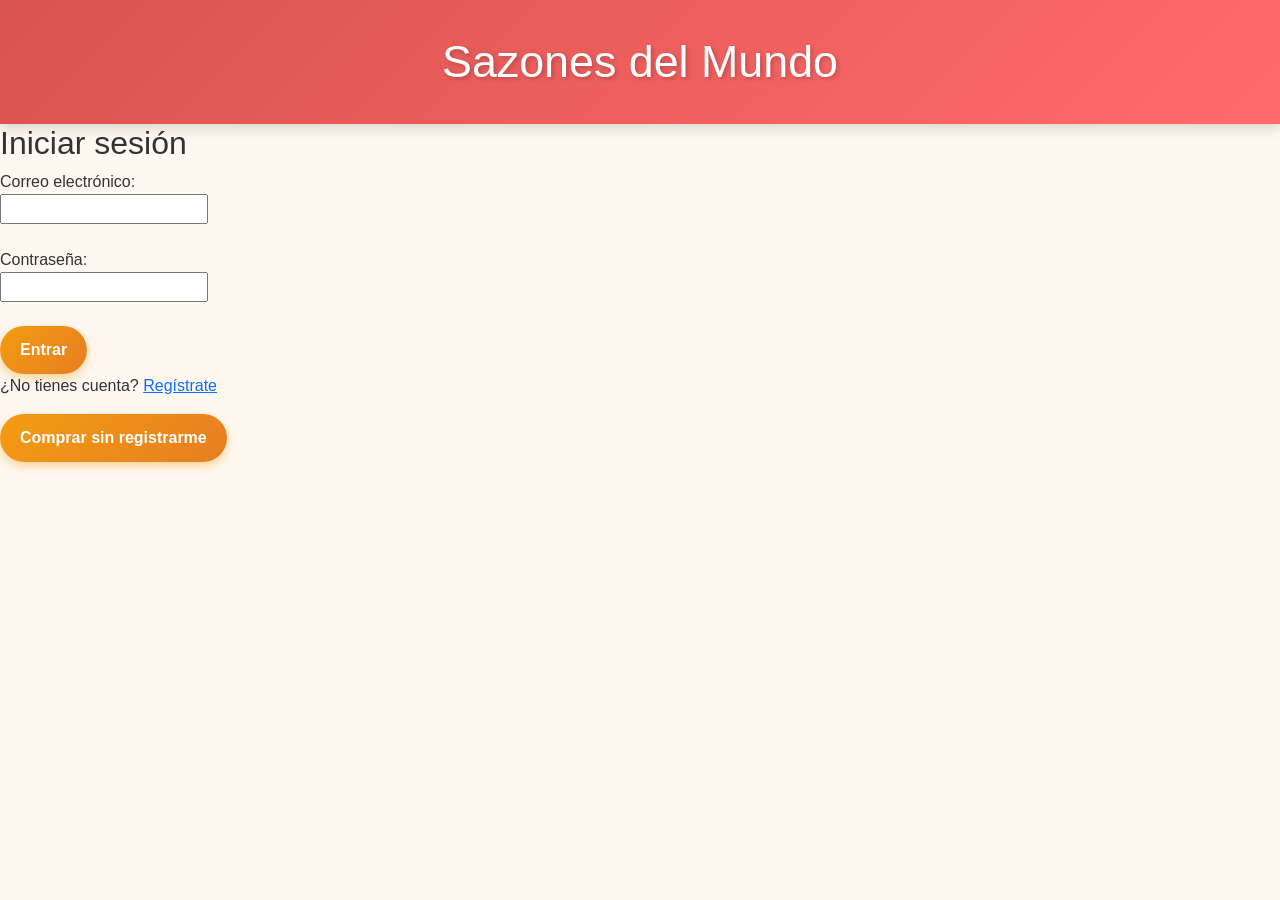
<file: index.html>
<!DOCTYPE html>
<html lang="es">
<head>
    <meta charset="UTF-8">
    <title>Sazones del Mundo -iniciar sesion</title>
    <link href="https://cdn.jsdelivr.net/npm/bootstrap@5.3.3/dist/css/bootstrap.min.css" rel="stylesheet" crossorigin="anonymous">
<link rel="stylesheet" href="style.css">
</head>
<body>
    <header>
        <h1>Sazones del Mundo</h1>
    </header>
    <div>
        <h2>Iniciar sesión</h2>
        <form onsubmit="event.preventDefault(); window.location.href='index2.html';">
            <label for="correo">Correo electrónico:</label><br>
            <input type="email" id="correo" name="correo" required><br><br>
            <label for="contrasena">Contraseña:</label><br>
            <input type="password" id="contrasena" name="contrasena" required><br><br>
            <button type="submit">Entrar</button>
        </form>
        <p>¿No tienes cuenta? <a href="registro.html">Regístrate</a></p>
        <a href="index1.html">
            <button type="button">Comprar sin registrarme</button>
        </a>
    </div>
<script src="https://cdn.jsdelivr.net/npm/bootstrap@5.3.3/dist/js/bootstrap.bundle.min.js" crossorigin="anonymous"></script>
</body>
</html>
</file>
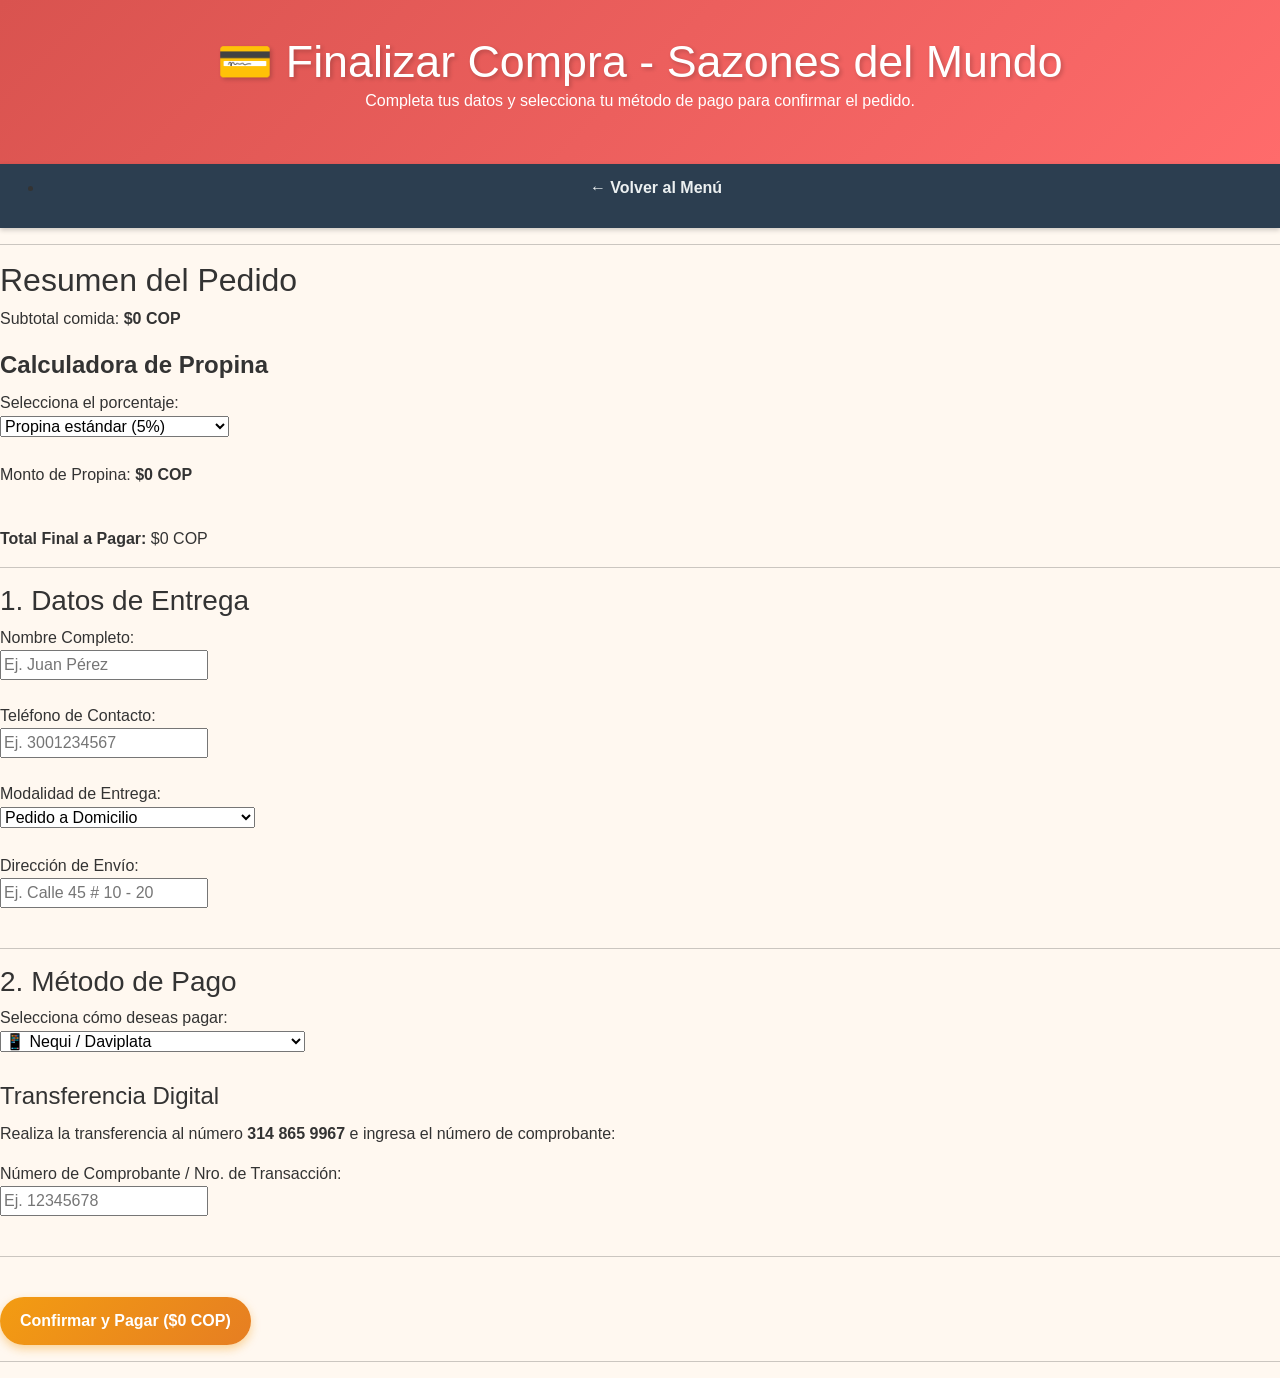
<file: index3.html>
<!DOCTYPE html>
<html lang="es">
<head>
    <meta charset="UTF-8">
    <meta name="viewport" content="width=device-width, initial-scale=1.0">
    <title>Sazones del Mundo - Finalizar Pago</title>
        <link href="https://cdn.jsdelivr.net/npm/bootstrap@5.3.3/dist/css/bootstrap.min.css" rel="stylesheet" crossorigin="anonymous">
    <style>
        #modal-agradecimiento {
            display: none; /* Oculto por defecto */
            position: fixed;
            top: 0;
            left: 0;
            width: 100%;
            height: 100%;
            background-color: rgba(0, 0, 0, 0.85); /* Fondo oscuro semitransparente */
            z-index: 9999;
            justify-content: center;
            align-items: center;
        }
        .contenido-modal {
            background: white;
            padding: 40px;
            border-radius: 12px;
            text-align: center;
            max-width: 500px;
            width: 90%;
            box-shadow: 0 5px 20px rgba(0,0,0,0.3);
            animation: escalaModal 0.3s ease-in-out;
        }
        @keyframes escalaModal {
            from { transform: scale(0.7); opacity: 0; }
            to { transform: scale(1); opacity: 1; }
        }
        .contenido-modal h2 {
            color: #28a745;
            font-size: 26px;
            margin-bottom: 15px;
        }
        .contenido-modal p {
            font-size: 16px;
            color: #555;
            margin-bottom: 25px;
            line-height: 1.5;
        }
        .btn-volver {
            background-color: #007BFF;
            color: white;
            border: none;
            padding: 12px 25px;
            font-size: 16px;
            font-weight: bold;
            border-radius: 6px;
            cursor: pointer;
            transition: background 0.3s;
            text-decoration: none;
            display: inline-block;
        }
        .btn-volver:hover {
            background-color: #0056b3;
        }
    </style>
    <link rel="stylesheet" href="style.css">
</head>
<body>
    <header>
        <h1>💳 Finalizar Compra - Sazones del Mundo</h1>
        <p>Completa tus datos y selecciona tu método de pago para confirmar el pedido.</p>
    </header>
    <nav>
        <ul>
            <li><a href="index2.html">← Volver al Menú</a></li>
        </ul>
    </nav>
    <hr>
    <main>
        <section>
            <h2>Resumen del Pedido</h2>
            <p>Subtotal comida: <strong>$<span id="subtotal-comida">0</span> COP</strong></p>
            <fieldset>
                <legend><strong> Calculadora de Propina</strong></legend>
                <br>
                <label for="porcentaje-propina">Selecciona el porcentaje:</label><br>
                <select id="porcentaje-propina" onchange="calcularTotales()">
                    <option value="0">Sin propina (0%)</option>
                    <option value="0.05" selected>Propina estándar (5%)</option>
                    <option value="0.10">Excelente servicio (10%)</option>
                    <option value="0.15">Servicio extraordinario (15%)</option>
                    <option value="0.20">Servicio extraordinario (20%)</option>
                    <option value="otro">Otro valor...</option>
                </select>
                <br><br>
                <div id="campo-propina-custom" style="display: none;">
                    <label for="propina-manual">Monto de propina voluntaria ($):</label><br>
                    <input type="number" id="propina-manual" placeholder="Ej. 5000" value="0" min="0" oninput="calcularTotales()">
                    <br><br>
                </div>
                <p>Monto de Propina: <strong>$<span id="monto-propina">0</span> COP</strong></p>
            </fieldset>
            <br>
            <p><strong>Total Final a Pagar:</strong> $<span id="monto-total">0</span> COP</p>
        </section>
        <hr>
        <form id="form-pasarela" action="#" method="POST">
            <section>
                <h3>1. Datos de Entrega</h3>
                <label for="nombre-cliente">Nombre Completo:</label><br>
                <input type="text" id="nombre-cliente" name="nombre" placeholder="Ej. Juan Pérez" required>
                <br><br>
                <label for="telefono-cliente">Teléfono de Contacto:</label><br>
                <input type="tel" id="telefono-cliente" name="telefono" placeholder="Ej. 3001234567" required>
                <br><br>
                <label for="modalidad">Modalidad de Entrega:</label><br>
                <select id="modalidad" name="modalidad" onchange="cambiarModalidad()">
                    <option value="domicilio"> Pedido a Domicilio</option>
                    <option value="restaurante"> Comer en el Restaurante (Mesa)</option>
                </select>
                <br><br>
                <div id="campo-direccion">
                    <label for="direccion">Dirección de Envío:</label><br>
                    <input type="text" id="direccion" name="direccion" placeholder="Ej. Calle 45 # 10 - 20">
                    <br><br>
                </div>
            </section>
            <hr>        
            <section>
                <h3>2. Método de Pago</h3>
                <label for="metodo-pago">Selecciona cómo deseas pagar:</label><br>
                <select id="metodo-pago" name="metodo-pago" onchange="mostrarOpcionPago()" required>
                    <option value="nequi">📱 Nequi / Daviplata</option>
                    <option value="tarjeta">💳 Tarjeta de Crédito / Débito</option>
                    <option value="efectivo">💵 Efectivo (Contra entrega o en mesa)</option>
                </select>
                <br><br>
                <fieldset id="pago-nequi">
                    <legend>Transferencia Digital</legend>
                    <p>Realiza la transferencia al número <strong>314 865 9967</strong> e ingresa el número de comprobante:</p>
                    <label for="num-comprobante">Número de Comprobante / Nro. de Transacción:</label><br>
                    <input type="text" id="num-comprobante" placeholder="Ej. 12345678">
                </fieldset>
                <fieldset id="pago-tarjeta" style="display: none;">
                    <legend>Datos de la Tarjeta</legend>
                    <br>
                    <label for="num-tarjeta">Número de Tarjeta:</label><br>
                    <input type="text" id="num-tarjeta" placeholder="0000 0000 0000 0000" maxlength="19">
                    <br><br>
                    <label for="exp-tarjeta">Fecha de Expiración:</label><br>
                    <input type="text" id="exp-tarjeta" placeholder="MM/AA" maxlength="5">
                    <br><br>
                    <label for="cvv-tarjeta">Código de Seguridad (CVV):</label><br>
                    <input type="password" id="cvv-tarjeta" placeholder="123" maxlength="4">
                </fieldset>
                <fieldset id="pago-efectivo" style="display: none;">
                    <legend>Pago en Efectivo</legend>
                    <label for="monto-efectivo">¿Con cuánto dinero vas a pagar? (Para llevar el cambio):</label><br>
                    <input type="number" id="monto-efectivo" placeholder="Ej. 50000">
                </fieldset>
            </section>
            <br><hr><br>
            <button type="submit" id="btn-confirmar-pago">
                Confirmar y Pagar ($<span id="monto-boton">0</span> COP)
            </button>
        </form>
    </main>
    <div id="modal-agradecimiento">
        <div class="contenido-modal">
            <h2 id="titulo-agradec">¡Muchas gracias por tu compra! </h2>
            <p id="texto-agradec">Tu pago ha sido procesado con éxito.</p>
            <a href="index1.html" class="btn-volver">Volver</a>
        </div>
    </div>

    <hr>
    <script>
        let subtotalComida = 0;
        document.addEventListener('DOMContentLoaded', () => {
            const carrito = JSON.parse(localStorage.getItem('carritoRestaurante')) || [];
            subtotalComida = carrito.reduce((acc, prod) => acc + (prod.precio * prod.cantidad), 0);
            document.getElementById('subtotal-comida').textContent = subtotalComida.toLocaleString('es-CO');
            calcularTotales();
        });
        function calcularTotales() {
            const opcionPropina = document.getElementById('porcentaje-propina').value;
            const campoCustom = document.getElementById('campo-propina-custom');
            let valorPropina = 0;

            if (opcionPropina === 'otro') {
                campoCustom.style.display = 'block';
                const inputManual = document.getElementById('propina-manual').value;
                valorPropina = parseFloat(inputManual) || 0;
            } else {
                campoCustom.style.display = 'none';
                valorPropina = subtotalComida * parseFloat(opcionPropina);
            }
            const totalFinal = subtotalComida + valorPropina;
            const propinaFormateada = Math.round(valorPropina).toLocaleString('es-CO');
            const totalFormateado = Math.round(totalFinal).toLocaleString('es-CO');
            document.getElementById('monto-propina').textContent = propinaFormateada;
            document.getElementById('monto-total').textContent = totalFormateado;
            document.getElementById('monto-boton').textContent = totalFormateado;
        }
        function cambiarModalidad() {
            const modalidad = document.getElementById('modalidad').value;
            const campoDireccion = document.getElementById('campo-direccion');
            if (modalidad === 'restaurante') {
                campoDireccion.style.display = 'none';
            } else {
                campoDireccion.style.display = 'block';
            }
        }
        function mostrarOpcionPago() {
            const metodo = document.getElementById('metodo-pago').value;
            document.getElementById('pago-tarjeta').style.display = 'none';
            document.getElementById('pago-nequi').style.display = 'none';
            document.getElementById('pago-efectivo').style.display = 'none';
            if (metodo === 'tarjeta') {
                document.getElementById('pago-tarjeta').style.display = 'block';
            } else if (metodo === 'nequi') {
                document.getElementById('pago-nequi').style.display = 'block';
            } else if (metodo === 'efectivo') {
                document.getElementById('pago-efectivo').style.display = 'block';
            }
        }
        
        document.getElementById('form-pasarela').addEventListener('submit', (e) => {
            e.preventDefault();

            const carrito = JSON.parse(localStorage.getItem('carritoRestaurante')) || [];
            if (carrito.length === 0) {
                alert('No tienes productos en el carrito para pagar.');
                return;
            }
            const cliente = document.getElementById('nombre-cliente').value;
            const metodo = document.getElementById('metodo-pago').value;
            const totalPagado = document.getElementById('monto-total').textContent;
            
            // Limpiamos el carrito guardado
            localStorage.removeItem('carritoRestaurante');

            // Personalizamos el texto con los datos del cliente
            document.getElementById('titulo-agradec').textContent = `¡Muchas gracias por tu compra, ${cliente}! 🎉`;
            document.getElementById('texto-agradec').innerHTML = `Tu pago de <strong>$${totalPagado} COP</strong> realizado con <strong>${metodo.toUpperCase()}</strong> ha sido exitoso.<br><br>Pronto estaremos preparando tu pedido.`;

            // Mostramos la ventana flotante en grande sobre toda la pantalla
            document.getElementById('modal-agradecimiento').style.display = 'flex';
        });
    </script>
<script src="https://cdn.jsdelivr.net/npm/bootstrap@5.3.3/dist/js/bootstrap.bundle.min.js" crossorigin="anonymous"></script>
</body>
</html>
</file>
<file: style.css>
body {
    font-family: 'Segoe UI', Tahoma, Geneva, Verdana, sans-serif;
    background-color: #fff8f0; /* Fondo cálido suave */
    color: #333333;
    margin: 0;
    padding: 0;
}

header {
    background: linear-gradient(135deg, #d9534f, #ff6b6b);
    color: white;
    text-align: center;
    padding: 35px 20px;
    box-shadow: 0 4px 12px rgba(0, 0, 0, 0.15);
}

header h1 {
    margin: 0;
    font-size: 2.8em;
    text-shadow: 2px 2px 4px rgba(0, 0, 0, 0.2);
}

nav {
    background-color: #2c3e50;
    padding: 12px;
    text-align: center;
    box-shadow: 0 2px 5px rgba(0,0,0,0.2);
}

nav a {
    color: #ecf0f1;
    text-decoration: none;
    margin: 0 15px;
    font-weight: bold;
    transition: color 0.3s;
}

nav a:hover {
    color: #ffc107;
}

/* ==========================================
   TARJETAS DE PLATOS (EFECTO 3D Y NO PLANO)
   ================================---------- */
article {
    background: #ffffff;
    border: none;
    border-radius: 12px;
    padding: 20px;
    margin: 20px auto;
    max-width: 600px;
    box-shadow: 0 6px 15px rgba(0, 0, 0, 0.08);
    transition: transform 0.3s ease, box-shadow 0.3s ease;
}

article:hover {
    transform: translateY(-5px);
    box-shadow: 0 12px 25px rgba(0, 0, 0, 0.15);
}

article img {
    border-radius: 8px;
    box-shadow: 0 4px 8px rgba(0,0,0,0.1);
}

/* ==========================================
   BOTONES VIVOS CON MOVIMIENTO Y EFECTO 3D
   ================================---------- */
button, .btn {
    background: linear-gradient(135deg, #f39c12, #e67e22); /* Color anaranjado vibrante tipo comida */
    color: white;
    border: none;
    padding: 12px 20px;
    font-size: 16px;
    font-weight: bold;
    border-radius: 25px; /* Bordes redondeados modernos */
    cursor: pointer;
    box-shadow: 0 4px 10px rgba(243, 156, 18, 0.4);
    transition: all 0.2s ease-in-out;
}

/* Efecto de movimiento al pasar el cursor (Se eleva) */
button:hover, .btn:hover {
    background: linear-gradient(135deg, #e67e22, #d35400);
    transform: translateY(-3px) scale(1.02);
    box-shadow: 0 6px 15px rgba(211, 84, 0, 0.5);
}

/* Efecto al presionar (Se hunde un poco) */
button:active, .btn:active {
    transform: translateY(1px) scale(0.98);
    box-shadow: 0 2px 5px rgba(0,0,0,0.2);
}

/* Botón especial para eliminar o vaciar (Tono rojo alerta) */
#btn-vaciar, .btn-eliminar {
    background: linear-gradient(135deg, #e74c3c, #c0392b);
    box-shadow: 0 4px 10px rgba(231, 76, 60, 0.4);
}

#btn-vaciar:hover, .btn-eliminar:hover {
    background: linear-gradient(135deg, #c0392b, #a93226);
}
</file>
